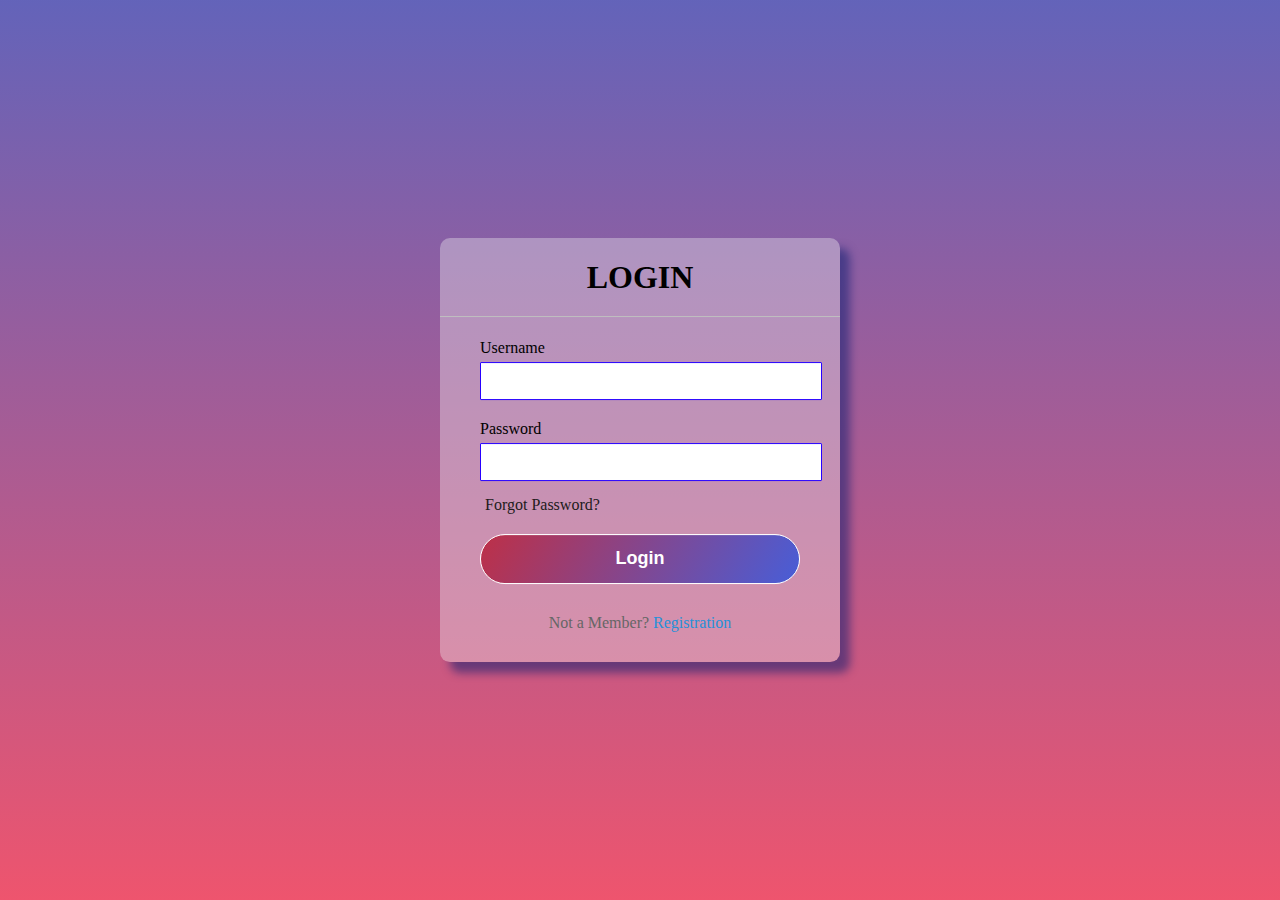
<file: login.html>
<!DOCTYPE html>
<html lang="en">
<head>
    <meta charset="UTF-8">
    <meta http-equiv="X-UA-Compatible" content="IE=edge">
    <meta name="viewport" content="width=device-width, initial-scale=1.0">
    <title>Login page</title>
    <link rel="stylesheet" href="./styles.css">
    <script src="./login.js">
    </script>
</head>

<body class="maintag" >
    <div class="center">
    
        <h1>LOGIN</h1>
        <form class="form"  id="form" name="form1">
            <div class="formelement">
                <label>Username</label>
                <input type="text" name="text1" id="uname" onfocusout="Checkusername()">
                <span id="messages"></span>
                <small ></small>
                
                
            </div>
            
            
            <div class="formelement">
                <label>Password</label>
                <input type="password" id="pwd" name="password1" onfocusout="Checkpassword()" >
                <span id="messages"></span>
                <small></small>
                
                

            </div>
            <div class="pass">Forgot Password?</div>
            <button type="button" name="Login" id="button" onclick="Checkvalidation()">Login</button>
            <span></span>
            <div class="registration-link">
                Not a Member? <a href="./register.html">Registration</a>
            </div>
        </form>
   </div>
   

</body>
</html>
</file>
<file: styles.css>
.maintag{
    margin:0;
    padding: 0;
    font-family: montserrat;
    background-image: linear-gradient(rgba(20, 20, 150, 0.664),rgba(233, 33, 66, 0.767));

    height:100vh;
    overflow: hidden;
}
.center{
    position: absolute;
    top:50%;
    left:50%;
    transform: translate(-50%,-50%);
    width:400px;
    background: rgba(245, 245, 245, 0.356);
    border-radius: 10px;
    box-shadow: 10px 10px 9px rgba(7, 26, 110, 0.5);
    overflow: hidden;
   
}


.center h1{
    text-align:center;
    padding:0 0 20px 0;
    border-bottom: 1px solid silver;
}
.center form{
    padding: 0 40px;
    box-sizing: border-box;

}
.form{
   padding: 30px 40px;
}
.formelement{
    margin-bottom: 10px;
    padding-bottom: 10px;
    position: relative;
}
.formelement label{
    display: inline-block;
    margin-bottom: 5px;
}
.formelement input{
    border: 1px solid #2600ff;
    border-radius: 1px;
    display: block;
    font-size: 14px;
    padding: 10px;
    width:100%;
}




.pass{
    margin:-5px 0 20px 5px;
    color:#221b1b;
    cursor: pointer;


}
.pass:hover{
    text-decoration: underline;
}
#button{
    width:100%;
    height:50px;
    border:1px solid;
    background-image: linear-gradient(120deg,rgba(184, 28, 54, 0.904),rgba(47, 72, 212, 0.87));
    border-radius: 25px;
    font-size: 18px;
    color: white;
    font-weight: 700;
    cursor: pointer;
    outline: none;

}
#button:hover{
    border-color: #2691d9;
    transition: .5s;
}
.registration-link{
    margin: 30px 0;
    text-align: center;
    font-size: 16px;
    color:#666666;
}
.registration-link a{
    color:#2691d9;
    text-decoration: none;

}
.registration-link a:hover{
    text-decoration: underline;
}
.smallhidden{
    visibility: hidden;
}
.smallshown{
    visibility: visible;
    color:red;
    
}
</file>
